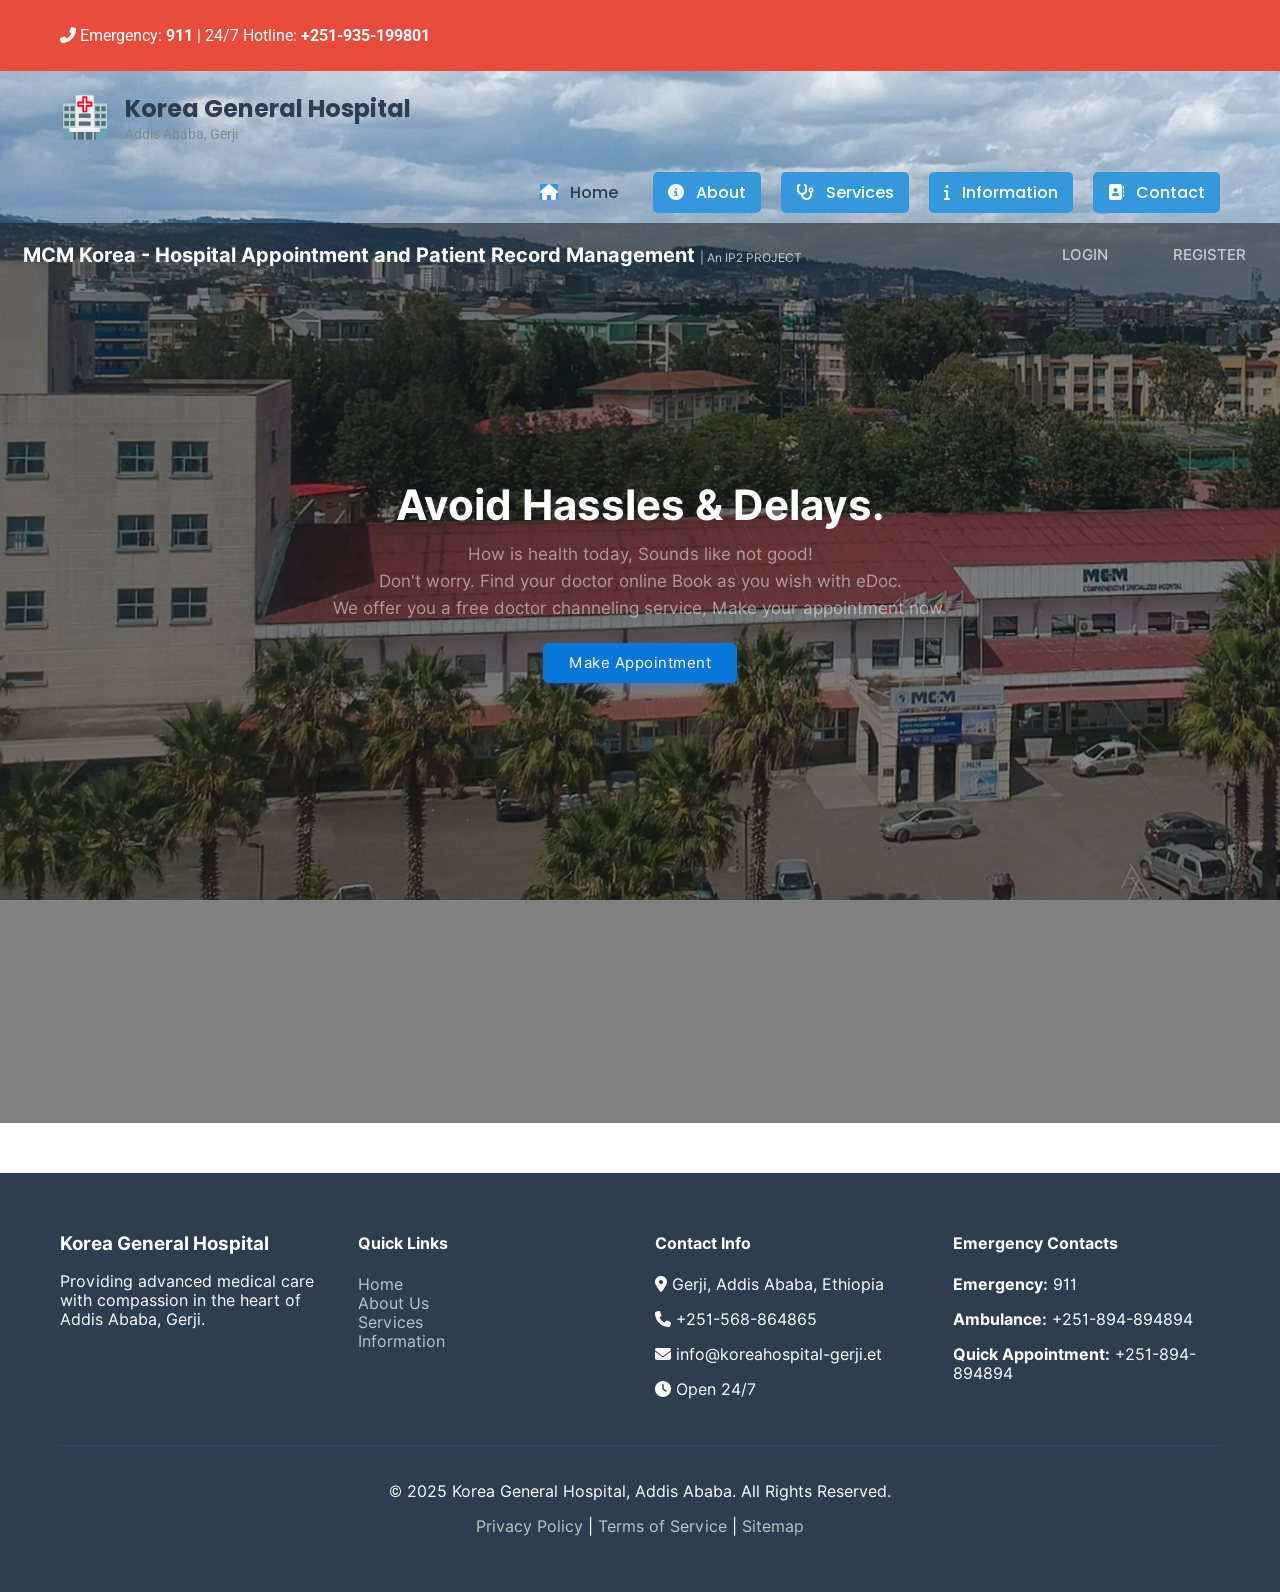
<file: index.html>
<!doctype html>
<html lang="en">

<head>
    <meta charset="UTF-8" />
    <meta name="viewport" content="width=device-width, initial-scale=1.0" />
    <link rel="stylesheet" href="css/animations.css" />
    <link rel="stylesheet" href="css/main.css" />
    <link rel="stylesheet" href="css/index.css" />
    <!-- Add Font Awesome for icons -->
    <link rel="stylesheet" href="https://cdnjs.cloudflare.com/ajax/libs/font-awesome/6.4.0/css/all.min.css">
    <!-- Add Google Fonts -->
    <link href="https://fonts.googleapis.com/css2?family=Poppins:wght@300;400;500;600;700&family=Roboto:wght@300;400;500&display=swap" rel="stylesheet">
    
    <title>
        MCM Korea - Hospital Appointment and Patient Record Management
    </title>
    <style>
        table {
            animation: transitionIn-Y-bottom 0.5s;
        }
        /* Navigation styling to match your hospital site */
        .nav-container {
            display: flex;
            justify-content: flex-end;
            gap: 20px;
            padding: 10px 0;
        }
        .nav-link {
            color: #2c3e50;
            text-decoration: none;
            font-family: 'Poppins', sans-serif;
            font-weight: 500;
            font-size: 16px;
            padding: 8px 15px;
            border-radius: 5px;
            transition: all 0.3s ease;
        }
        .nav-link:hover {
            background-color: #3498db;
            color: white;
            transform: translateY(-2px);
        }
        .nav-link i {
            margin-right: 8px;
        }
        .emergency-banner {
            background-color: #e74c3c;
            color: white;
            padding: 10px 0;
            font-family: 'Roboto', sans-serif;
        }
        .emergency-banner .container {
            display: flex;
            justify-content: space-between;
            align-items: center;
            max-width: 1200px;
            margin: 0 auto;
            padding: 0 20px;
        }
        .btn-emergency {
            background-color: white;
            color: #e74c3c;
            padding: 8px 20px;
            border-radius: 5px;
            text-decoration: none;
            font-weight: 600;
            transition: all 0.3s ease;
        }
        .btn-emergency:hover {
            background-color: #f8f9fa;
            transform: translateY(-2px);
            box-shadow: 0 4px 8px rgba(0,0,0,0.1);
        }
        /* Logo styling */
        .hospital-logo {
            display: flex;
            align-items: center;
            gap: 15px;
            text-decoration: none;
            color: #2c3e50;
            margin: 20px 0;
        }
        .logo-icon {
            font-size: 40px;
        }
        .logo-text h1 {
            font-family: 'Poppins', sans-serif;
            font-size: 24px;
            margin: 0;
            color: #2c3e50;
        }
        .logo-text p {
            font-family: 'Roboto', sans-serif;
            font-size: 14px;
            color: #7f8c8d;
            margin: 0;
        }
    </style>
</head>

<body>
    <!-- Emergency Banner (matching your other pages) -->
    <div class="emergency-banner">
        <div class="container">
            <p><i class="fas fa-phone-alt"></i> Emergency: <strong>911</strong> | 24/7 Hotline: <strong>+251-935-199801</strong></p>
        </div>
    </div>

    <!-- Navigation Bar -->
    <div class="container" style="max-width: 1200px; margin: 0 auto; padding: 0 20px;">
        <!-- Logo -->
        <a href="index.html" class="hospital-logo">
            <div class="logo-icon">🏥</div>
            <div class="logo-text">
                <h1>Korea General Hospital</h1>
                <p>Addis Ababa, Gerji</p>
                
            </div>
        </a>

        <!-- Navigation Links -->
        <div class="nav-container">
            <a href="index.html" class="nav-link active"><i class="fas fa-home"style="background-color: #3498db; color: white;"></i> Home</a>
            <a href="about.html" class="nav-link"style="background-color: #3498db; color: white;"><i class="fas fa-info-circle"></i> About</a>
            <a href="services.html" class="nav-link"style="background-color: #3498db; color: white;"><i class="fas fa-stethoscope"></i> Services</a>
            <a href="information.html" class="nav-link"style="background-color: #3498db; color: white;"><i class="fas fa-info"></i> Information</a>
            <a href="contact.html" class="nav-link"style="background-color: #3498db; color: white;"><i class="fas fa-address-book"></i> Contact</a>
            </a>
        </div>
    </div>

    <div class="full-height">
        <center>
            <table border="0">
                <tr>
                    <td width="80%">
                        <font class="edoc-logo">MCM Korea - Hospital Appointment and Patient Record Management
                        </font>
                        <font class="edoc-logo-sub">| An IP2 PROJECT</font>
                    </td>
                    <td width="10%">
                        <a href="login.php" class="non-style-link">
                            <p class="nav-item">LOGIN</p>
                        </a>
                    </td>
                    <td width="10%">
                        <a href="signup.php" class="non-style-link">
                            <p class="nav-item" style="padding-right: 10px">REGISTER</p>
                        </a>
                    </td>
                </tr>

                <tr>
                    <td colspan="3">
                        <p class="heading-text">Avoid Hassles & Delays.</p>
                    </td>
                </tr>
                <tr>
                    <td colspan="3">
                        <p class="sub-text2">
                            How is health today, Sounds like not good!<br />Don't worry.
                            Find your doctor online Book as you wish with eDoc. <br />
                            We offer you a free doctor channeling service, Make your
                            appointment now.
                        </p>
                    </td>
                </tr>
                <tr>
                    <td colspan="3">
                        <center>
                            <!-- Updated href to point to your register page -->
                            <a href="signup.php">
                                <input type="button" value="Make Appointment" class="login-btn btn-primary btn" style="
                      padding-left: 25px;
                      padding-right: 25px;
                      padding-top: 10px;
                      padding-bottom: 10px;
                    " />
                            </a>
                        </center>
                    </td>
                </tr>
                <tr>
                    <td colspan="3"></td>
                </tr>
            </table>
        </center>
    </div>

    <!-- Add Footer from your hospital site -->
    <footer class="footer" style="background-color: #2c3e50; color: white; padding: 40px 0; margin-top: 50px;">
        <div class="container" style="max-width: 1200px; margin: 0 auto; padding: 0 20px;">
            <div style="display: grid; grid-template-columns: repeat(4, 1fr); gap: 30px;">
                <div>
                    <h3 style="color: white;">Korea General Hospital</h3>
                    <p>Providing advanced medical care with compassion in the heart of Addis Ababa, Gerji.</p>
                    
                </div>

                <div>
                    <h4 style="color: white;">Quick Links</h4>
                    <ul style="list-style: none; padding: 0;">
                        <li><a href="index.html" style="color: #bdc3c7; text-decoration: none;">Home</a></li>
                        <li><a href="about.html" style="color: #bdc3c7; text-decoration: none;">About Us</a></li>
                        <li><a href="services.html" style="color: #bdc3c7; text-decoration: none;">Services</a></li>
                        <li><a href="information.html" style="color: #bdc3c7; text-decoration: none;">Information</a></li>
                    </ul>
                </div>

                <div>
                    <h4 style="color: white;">Contact Info</h4>
                    <p><i class="fas fa-map-marker-alt"></i> Gerji, Addis Ababa, Ethiopia</p>
                    <p><i class="fas fa-phone"></i> +251-568-864865</p>
                    <p><i class="fas fa-envelope"></i> info@koreahospital-gerji.et</p>
                    <p><i class="fas fa-clock"></i> Open 24/7</p>
                </div>

                <div>
                    <h4 style="color: white;">Emergency Contacts</h4>
                    <p><strong>Emergency:</strong> 911</p>
                    <p><strong>Ambulance:</strong> +251-894-894894</p>
                    <p><strong>Quick Appointment:</strong> +251-894-894894</p>
                </div>
            </div>

            <div style="border-top: 1px solid #34495e; margin-top: 30px; padding-top: 20px; text-align: center;">
                <p>&copy; 2025 Korea General Hospital, Addis Ababa. All Rights Reserved.</p>
                <p>
                    <a href="#" style="color: #bdc3c7; text-decoration: none;">Privacy Policy</a> | 
                    <a href="#" style="color: #bdc3c7; text-decoration: none;">Terms of Service</a> | 
                    <a href="#" style="color: #bdc3c7; text-decoration: none;">Sitemap</a>
                </p>
            </div>
        </div>
    </footer>

    <!-- Add JavaScript for mobile menu toggle -->
    <script>
        // Mobile menu toggle functionality
        document.addEventListener('DOMContentLoaded', function() {
            const menuToggle = document.querySelector('.menu-toggle');
            const navContainer = document.querySelector('.nav-container');
            
            if (menuToggle) {
                menuToggle.addEventListener('click', function() {
                    navContainer.style.display = navContainer.style.display === 'flex' ? 'none' : 'flex';
                });
            }
            
            // Responsive navigation
            function handleResize() {
                if (window.innerWidth > 768) {
                    navContainer.style.display = 'flex';
                } else {
                    navContainer.style.display = 'none';
                }
            }
            
            // Initial check
            handleResize();
            window.addEventListener('resize', handleResize);
        });
    </script>
</body>

</html>
</file>
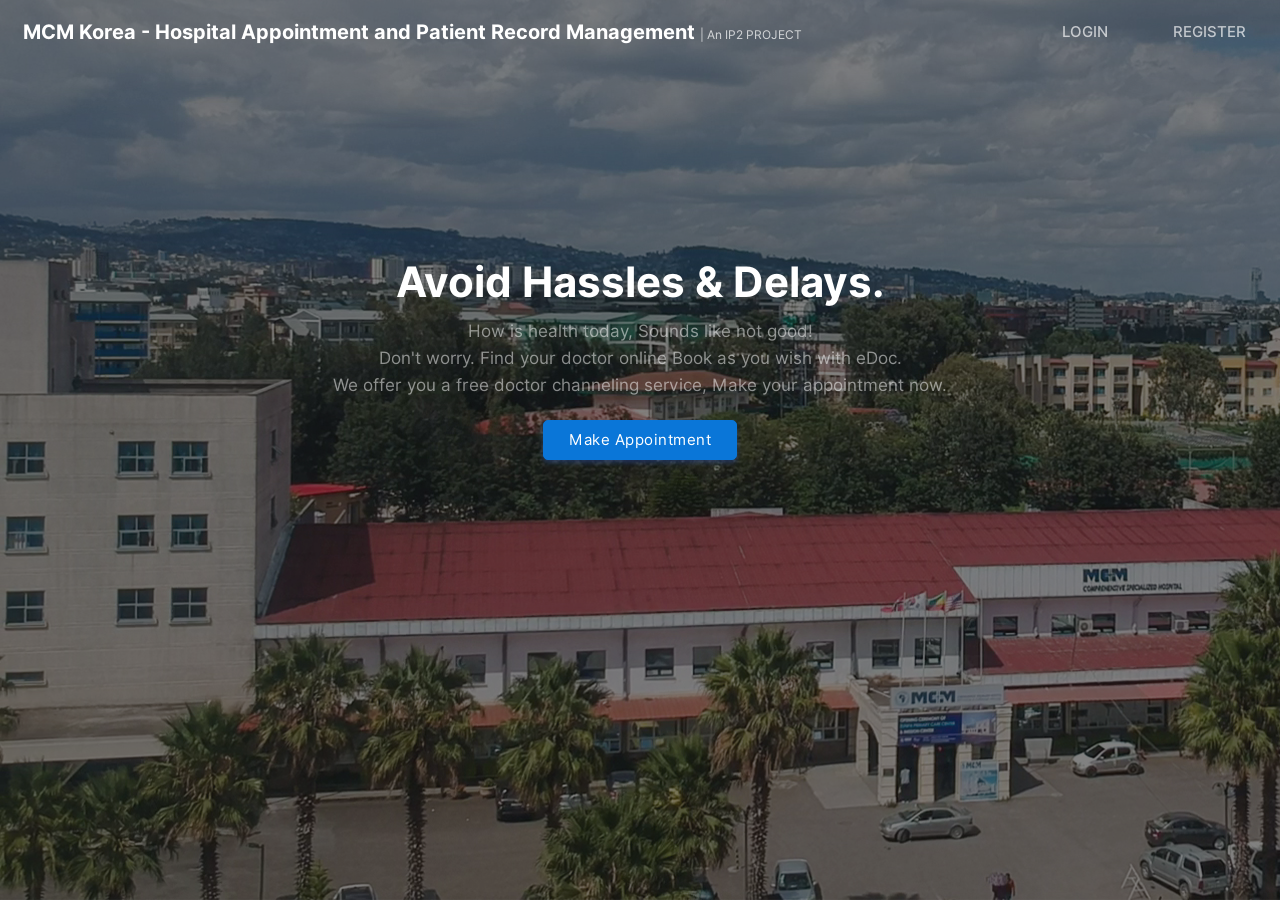
<file: index(1).html>
<!doctype html>
<html lang="en">

<head>
    <meta charset="UTF-8" />
    <!-- <meta http-equiv="X-UA-Compatible" content="IE=edge"> -->
    <meta name="viewport" content="width=device-width, initial-scale=1.0" />
    <link rel="stylesheet" href="css/animations.css" />
    <link rel="stylesheet" href="css/main.css" />
    <link rel="stylesheet" href="css/index.css" />
    <title>
        MCM Korea - Hospital Appointment and Patient Record Management
    </title>
    <style>
        table {
            animation: transitionIn-Y-bottom 0.5s;
        }
    </style>
</head>

<body>
    <div class="full-height">
        <center>
            <table border="0">
                <tr>
                    <td width="80%">
                        <font class="edoc-logo">MCM Korea - Hospital Appointment and Patient Record Management
                        </font>
                        <font class="edoc-logo-sub">| An IP2 PROJECT</font>
                    </td>
                    <td width="10%">
                        <a href="login.php" class="non-style-link">
                            <p class="nav-item">LOGIN</p>
                        </a>
                    </td>
                    <td width="10%">
                        <a href="signup.php" class="non-style-link">
                            <p class="nav-item" style="padding-right: 10px">REGISTER</p>
                        </a>
                    </td>
                </tr>

                <tr>
                    <td colspan="3">
                        <p class="heading-text">Avoid Hassles & Delays.</p>
                    </td>
                </tr>
                <tr>
                    <td colspan="3">
                        <p class="sub-text2">
                            How is health today, Sounds like not good!<br />Don't worry.
                            Find your doctor online Book as you wish with eDoc. <br />
                            We offer you a free doctor channeling service, Make your
                            appointment now.
                        </p>
                    </td>
                </tr>
                <tr>
                    <td colspan="3">
                        <center>
                            <a href="login.php">
                                <input type="button" value="Make Appointment" class="login-btn btn-primary btn" style="
                      padding-left: 25px;
                      padding-right: 25px;
                      padding-top: 10px;
                      padding-bottom: 10px;
                    " />
                            </a>
                        </center>
                    </td>
                </tr>
                <tr>
                    <td colspan="3"></td>
                </tr>
            </table>
        </center>
    </div>
</body>

</html>
</file>
<file: css/animations.css>
@keyframes transitionIn-X{
    from {
            opacity: 0;
            transform: translateX(-10px);

    }

    to {
            opacity: 1;
            transform: translateX(0);
    }
}
    


@keyframes transitionIn-Y-over{
    from {
            opacity: 0;
            transform: translateY(-10px);

    }

    to {
            opacity: 1;
            transform: translateY(0);
    }
}
    
@keyframes transitionIn-Y-bottom{
    from {
            opacity: 0;
            transform: translateY(30px);

    }

    to {
            opacity: 1;
            transform: translateY(0);
    }
}
</file>
<file: css/main.css>
@import url('font-inter.css');
:root {
  --primarycolor: #0A76D8;
  --primarycolorhover: #006dd3;
  --btnice:#D8EBFA;
  --btnnicetext:#1b62b3;
}

body{
    margin: 0;
    padding: 0;
    border-spacing: 0;
    font-family: 'Inter', sans-serif;
    
}

*, ::after, ::before{
    box-sizing: border-box;
}


/*------custom-scroll-bar - from w3schools.com------------------*/
/* width */
::-webkit-scrollbar {
    width: 5px;
  }
  
  /* Track */
  ::-webkit-scrollbar-track {
    background: #f1f1f1; 
  }
   
  /* Handle */
  ::-webkit-scrollbar-thumb {
    background: #888; 
    border-radius: 12px;
  }
  
  /* Handle on hover */
  ::-webkit-scrollbar-thumb:hover {
    background: #555; 
  }





.input-text{
    border-radius: 4px;
    border: 0.5px solid rgb(226, 226, 226);
    padding: 10px;
    width: 92%;
    transition: 0.2s;
    outline: none;
}

.input-text{
    border: 1px solid #e9ecef;
    font-size: 14px;
    line-height: 26px;
    background-color: #fff;
    display: block;
    width: 100%;
    padding: .375rem .75rem;
    font-weight: 300;
    line-height: 1.5;
    color: #212529;
    background-color: #fff;
    background-clip: padding-box;
    -webkit-appearance: none;
    -moz-appearance: none;
    appearance: none;
    border-radius: .25rem;
    transition: border-color .15s ease-in-out,box-shadow .15s ease-in-out;
}

.input-text:hover{
    background-color: rgb(250, 250, 250);
    transition: 0.2s;
    outline: none;
}

.input-text:focus{
    border: 1px solid rgb(10,118,216);
    transition: 0.2s;
}

.input-text::placeholder{
    font-family: 'Inter', sans-serif;
}



/* -----------Buttons---------------*/
.btn{
    cursor: pointer;
    padding: 8px 20px;
    outline: none;
    text-decoration: none;
    font-size: 15px;
    letter-spacing: 0.5px;
    transition: all 0.3s;
    border-radius: 5px;
    font-family: 'Inter', sans-serif;
}


.btn:hover{
    background-color: var(--primarycolorhover);
    box-shadow: none;
    transition: all 0.5s;
    font-family: 'Inter', sans-serif;

}


.btn-primary{
    background-color: var(--primarycolor) ;
    border: 1px solid var(--primarycolor) ;
    color: #fff ;
    box-shadow: 0 3px 5px 0 rgba(57,108,240,0.3);
}

.btn-primary-soft{
    background-color: #D8EBFA ;
    /*border: 1px solid rgba(57,108,240,0.1) ;*/    color: #1969AA;
    font-weight: 500;
    font-size: 16px;
    border: none;
    /*box-shadow: 0 3px 5px 0 rgba(57,108,240,0.3)*/
}


.btn-primary-soft:hover{
    background-color: var(--primarycolor) ;
    /*border: 1px solid rgba(57,108,240,0.1) ;*/
    color: #fff ;
    box-shadow: 0 3px 5px 0 rgba(57,108,240,0.3);
}


.btn-in-text{
    font-size: 15px;
    letter-spacing: 0.5px;
}

.non-style-link:link, .non-style-link:visited, .non-style-link:hover, .non-style-link:active{
    text-decoration: none;
    color: rgb(43, 43, 43);
}




.btn-label{
    margin-left: 10px;
    padding: 12px 12px;
    outline: none;
    text-decoration: none;
    font-size: 15px;
    letter-spacing: 0.5px;
    transition: all 0.3s;
    border-radius: 5px;
    background-color: #f0f0f073;
    border: 1px solid rgba(57,108,240,0.1) ;
    font-family: 'Inter', sans-serif;
}


.sub-table{
    border: 1px solid #ebebeb;
    border-radius: 8px;
    
}

.filter-container{
  width: 92.5%;
  border: 1px solid #ebebeb;
  border-radius: 8px;
  margin-bottom: 20px;
  border-spacing: 0;
  padding: 0;
}

.filter-container-items{
  margin-top: 7.5px;
  margin-left: 20px;


}
.table-headin{
    font-size: 16px;
    font-weight: 500;
    padding: 10px;
    border-bottom: 3px solid var(--primarycolor);
}

.abc{
  width: 100%;
  height: 550px;
  overflow: auto;
}





        
.overlay {
    position: fixed;
    top: 0;
    bottom: 0;
    left: 0;
    right: 0;
    background: rgba(0, 0, 0, 0.7);
    transition: opacity 500ms;
    opacity: 1;
  }
  .overlay:target {
    visibility: visible;
    opacity: 1;
    
  }
  
  .popup {
    margin: 70px auto;
    padding: 20px;
    background: #fff;
    border-radius: 5px;
    width: 50%;
    position: relative;
    transition: all 5s ease-in-out;
  }
  
  .popup h2 {
    margin-top: 0;
    color: #333;
  }
  .popup .close {
    position: absolute;
    top: 20px;
    right: 30px;
    transition: all 200ms;
    font-size: 30px;
    font-weight: bold;
    text-decoration: none;
    color: #333;
  }
  .popup .close:hover {
    color: var(--primarycolorhover);
  }
  .popup .content {
    max-height: 30%;
    overflow: auto;
  }
  
  @media screen and (max-width: 700px){
    .box{
      width: 70%;
    }
    .popup{
      width: 70%;
    }
  }


input[type=search] {
    background-image: url('../img/search.svg');
    background-position: 10px 50%;
    background-repeat: no-repeat;
    transition: 0.5s;
    padding: 8px 20px 8px 40px;
}

input[type=search]:focus {
    transition: 0.5s;
}

.box {
  width: 120px;
  height: 30px;
  border: 1px solid #e9ecef;
  font-size: 14px;
  color: #212529;
  background-color: #fff;
  line-height: 26px;
  font-weight: 300;
  border-radius: .25rem;
  padding: .375rem .75rem;
  line-height: 1.5;
  width: 100%;
  background-clip: padding-box;
  transition: border-color .15s ease-in-out,box-shadow .15s ease-in-out;
}



.btn-primary-gray{
  background-color: #fff;
  border: 2px solid #c9cbce9f;
  color: #212529d0;
  box-shadow: 0 3px 5px 0 rgba(95, 95, 97, 0.3);
}



.btn-primary-gray:hover{
  background-color: #5185ffa9;
  box-shadow: 0 3px 5px 0 rgba(95, 95, 97, 0.3);
}



.button-icon{
  
  background-position: 10px 50%;
  background-repeat: no-repeat;
  transition: 0.5s;
  padding: 8px 20px 8px 40px;
}



.menu-btn{
  padding:6px;
  color: #3b3b3b;
  background-position: 30% 50%;
  background-repeat: no-repeat;
  transition: 0.5s;
  
}

.menu-text{
  padding-left: 40%;
  font-weight: 500;
  font-size: 16px;
  
}


.menu-active{
  color: var(--primarycolor);
  border-right: 7px solid var(--primarycolor);
  background-color: var();
}

.menu-btn:hover{
  background-color: var(--btnice);
  color: var(--primarycolor);
}

.non-style-link-menu:link, .non-style-link-menu:visited,  .non-style-link-menu:active{
  text-decoration: none;
  color: #3b3b3b;
}
.non-style-link-menu:hover{
  text-decoration: none;
  color: var(--primarycolor);
}

.non-style-link-menu-active:link, .non-style-link-menu-active:visited,  .non-style-link-menu-active:active{
  text-decoration: none;
  color: var(--primarycolor);
}



.menu-icon-dashbord{
  background-image: url('../img/icons/dashboard.svg');
}


.menu-icon-doctor{
  background-image: url('../img/icons/doctors.svg');
}
.menu-icon-schedule{
  background-image: url('../img/icons/schedule.svg');
}
.menu-icon-appoinment{
  background-image: url('../img/icons/book.svg');
}
.menu-icon-patient{
  background-image: url('../img/icons/patients.svg');
}
.menu-icon-settings{
  background-image: url('../img/icons/settings.svg');
}

.menu-icon-session{
  background-image: url('../img/icons/session.svg');
}
.menu-icon-home{
  background-image: url('../img/icons/home.svg');
}



.menu-icon-dashbord:hover,.menu-icon-dashbord-active{
  color: var(--primarycolor);

  background-image: url('../img/icons/dashboard-hover.svg');
}


.menu-icon-doctor:hover,.menu-icon-doctor-active{
  color: var(--primarycolor);
  background-image: url('../img/icons/doctors-hover.svg');
}
.menu-icon-schedule:hover,.menu-icon-schedule-active{
  color: var(--primarycolor);
  
  background-image: url('../img/icons/schedule-hover.svg');
}
.menu-icon-appoinment:hover,.menu-icon-appoinment-active{
  color: var(--primarycolor);
  
  background-image: url('../img/icons/book-hover.svg');
}
.menu-icon-patient:hover,.menu-icon-patient-active{
  color: var(--primarycolor);
  
  background-image: url('../img/icons/patients-hover.svg');
}

.menu-icon-settings:hover,.menu-icon-settings-active{
  color: var(--primarycolor);
  
  background-image: url('../img/icons/settings-iceblue.svg');
}

.menu-icon-session:hover,.menu-icon-session-active{
  color: var(--primarycolor);
  
  background-image: url('../img/icons/session-iceblue.svg');
}
.menu-icon-home:hover,.menu-icon-home-active{
  color: var(--primarycolor);
  
  background-image: url('../img/icons/home-iceblue.svg');
}





.btn-icon-back{
  background-image: url('../img/icons/back-iceblue.svg');
  background-position: 18px 50%;
  background-repeat: no-repeat;
  transition: 0.5s;
  padding: 8px 20px 8px 40px;
}

.btn-icon-back:hover{
  background-image: url('../img/icons/back-white.svg');
}


.btn-edit{
  background-image: url('../img/icons/edit-iceblue.svg');
}
.btn-edit:hover{
  background-image: url('../img/icons/edit-white.svg');
}

.btn-view{
  background-image: url('../img/icons/view-iceblue.svg');
}
.btn-view:hover{
  background-image: url('../img/icons/view-white.svg');
}

.btn-delete{
  background-image: url('../img/icons/delete-iceblue.svg');
}
.btn-delete:hover{
  background-image: url('../img/icons/delete-white.svg');
}

.btn-filter{
  background-image: url('../img/icons/filter-iceblue.svg');
  background-position: 15px 50%;
}
.btn-filter:hover{
  background-image: url('../img/icons/filter-white.svg');
}




.dashboard-items{
  
  border: 2px solid #c9cbce9f;
  border-radius: 7px;
  color: var(--primarycolor);
  /*background-color: #d8ebfa25 ;*/
  /*box-shadow: 0 3px 5px 0 rgba(95, 95, 97, 0.3);*/
}


.h1-dashboard{
  margin: 0;
  padding: 0;
  font-size: 25px;
  font-weight: 600;
  line-height: 0;
  padding-top: 20px;
}

.h3-dashboard{
  margin: 0;
  padding: 0;
  font-size: 20px;
  font-weight: 500;
  color: #212529e3;
}

.dashboard-icons{
  background-color: rgba(184, 184, 184, 0.247);
  padding-top: 30px;
  padding-bottom: 30px;
  border-radius: 7px;
  margin-left: 40px;
  margin-right: 0px;
  
}
.dashboard-icons-setting{
  background-color: rgba(184, 184, 184, 0.247);
  padding-top: 30px;
  padding-bottom: 30px;
  border-radius: 7px;
  margin-left: 5px;
  margin-right: 20px;
  
}

.setting-tabs:hover{
  background-color: #d6d6d657;
}


.doctor-header{
  background-image: url(../img/b8.jpg);
  color: rgba(0, 0, 0, 0.87);
  background-size: 100%;
  background-repeat: no-repeat;
  padding: 20px;
  padding-left: 35px;
}

.patient-header{
  background-image: url(../img/b3.jpg);
}

.search-items{
  padding:20px;
  margin:10px;
  width:95%;
  display: flex;
  padding-left:0;
  padding-left: 30px;
  box-sizing: border-box;
  line-height: 1.5;
  box-shadow: 0 3px 5px 0 rgba(95, 95, 97, 0.068);
}


.h1-search{
  margin: 0;
  padding: 0;
  font-size: 23px;
  font-weight: 600;
  padding-top: 20px;
  padding-bottom: 10px;
}

.h3-search{
  margin: 0;
  padding: 0;
  font-size: 15px;
  font-weight: 500;
  color: #212529e3;
  
}

.h4-search{
  margin: 0;
  padding: 0;
  font-size: 13px;
  font-weight: 400;
  color: #212529e3;
}

.btn-book{
  background-image: url('../img/icons/book-balck.svg');
  background-position: 68% 50%;
  background-repeat: no-repeat;
  transition: 0.5s;
}
</file>
<file: css/index.css>
body{
    background-image: url(../img/bg01.jpg);
    background-repeat: no-repeat;
    background-attachment: fixed;
    background-size: cover;
    height: 100%;
}

html, body {
    height: 100%;
    margin: 0;
  }
  
.full-height {
    background: rgba(26, 26, 26, 0.548);
    background-attachment: fixed;
    max-height: 100vh;
    height: 100vh;


}
table{
    width: 100%;
    padding-top: 5px;
    
}
.heading-text{
    color: white;
    font-size: 42px;
    font-weight: 700;
    line-height: 63px;
    margin-top: 15%;
    text-align: center;
    margin-bottom: 0;
}

.sub-text2{
    color: rgba(255, 255, 255, 0.5);
    font-size: 17px;
    line-height: 27px;
    font-weight: 400;
    text-align: center;
    margin-top: 0;
}


.register-btn{
    background-color: rgba(240, 248, 255, 0.589);
    color: #345cc4;
}


.edoc-logo{
    color: white;
    font-weight: bolder;
    font-size: 20px;
    padding-left: 20px;
    animation: transitionIn-Y-over 0.5s;
}

.edoc-logo-sub{
    color: rgba(255, 255, 255, 0.733);
    font-size: 12px;

}


.nav-item{
    color: rgba(255, 255, 255, 0.671);
    text-align: center;
    font-size: 15px;
    font-weight: 500;
    animation: transitionIn-Y-over 0.5s;
}

.nav-item:hover{
    color: #f0f0f0;

}

.footer-hashen{
    position: absolute;
    bottom: 0;
    left: 45%;
    font-size: 13px;
    animation: transitionIn-Y-over 0.5s;
}
</file>
